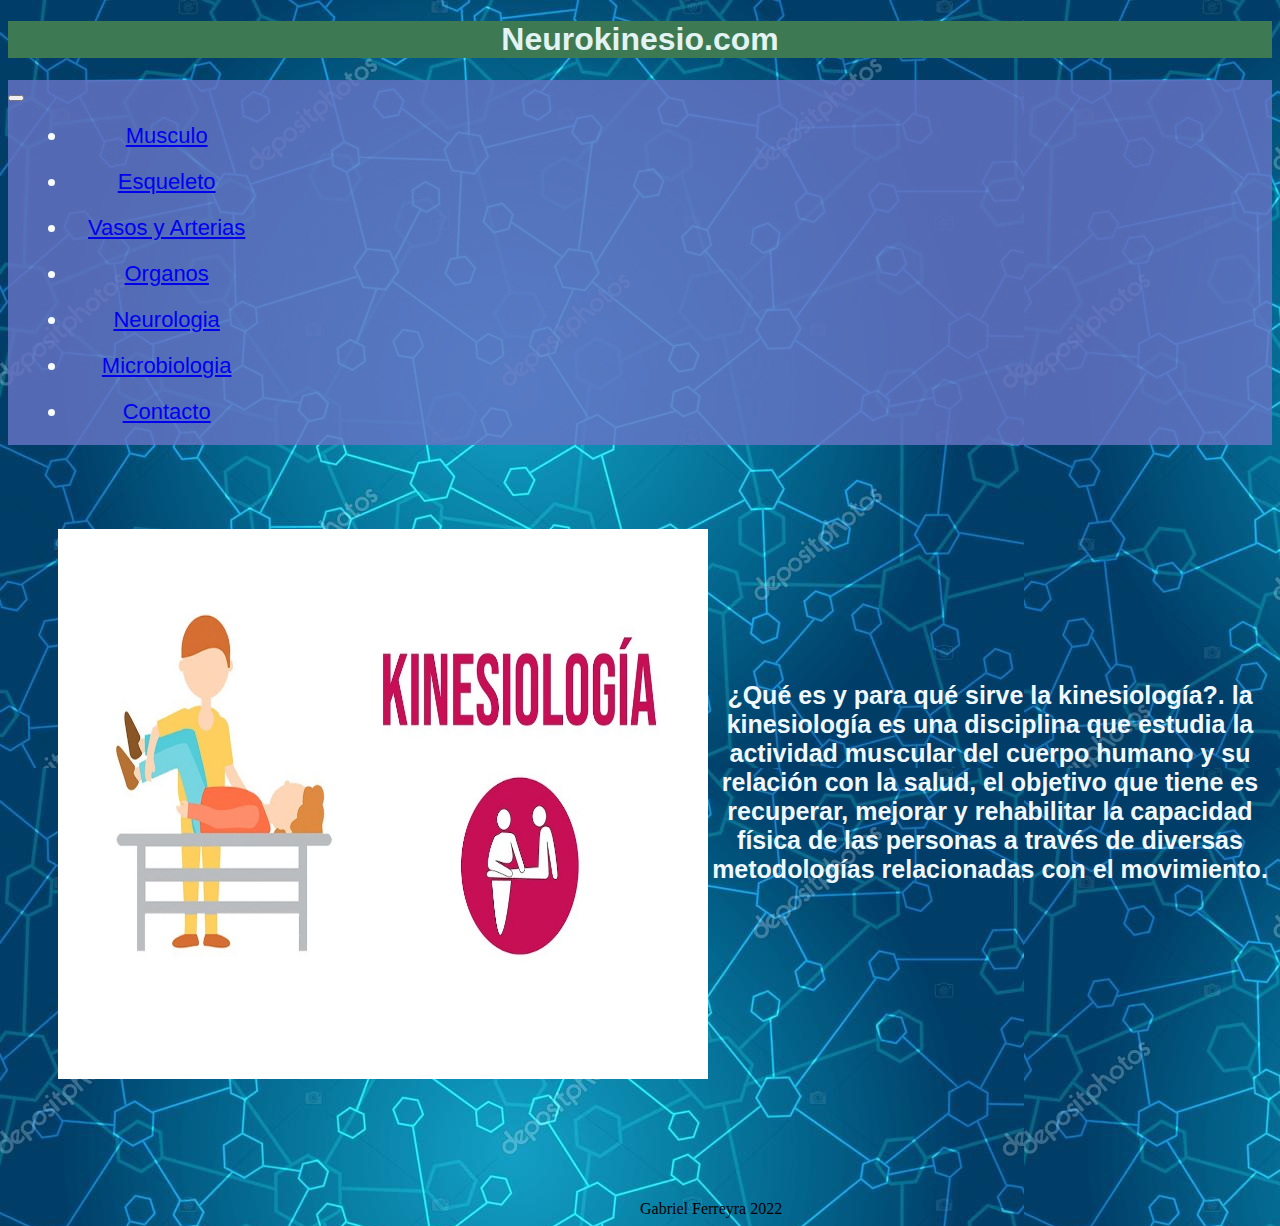
<file: index.html>
<!DOCTYPE html>
<html lang="es">
<head>
  <title>neuro kinesio</title>
  <meta charset="utf-8">
  <meta http-equiv="X-UA-Compatible" content="IE=edge">
  <meta name="viewport" content="width=device-width, initial-scale=1.0">
  <!--linkeo de bootstrap-->
  <link href="https://cdn.jsdelivr.net/npm/bootstrap@5.2.0/dist/css/bootstrap.min.css" rel="stylesheet" 
  integrity="sha384-gH2yIJqKdNHPEq0n4Mqa/HGKIhSkIHeL5AyhkYV8i59U5AR6csBvApHHNl/vI1Bx" crossorigin="anonymous">
  <!--linkeo de css-->
  <link rel="stylesheet" href="css/stylo.css">
</head> 
<body class="bodyy">
   <header class="cabecera"> 
      <h1 class="subtitulo">Neurokinesio.com</h1> 

   </header> 

   <nav class="navbar navbar-expand-lg navbar-dark bg-propio ">
      <div class="container-fluid d-lg-flex flex-lg-column">
        

        <button class="navbar-toggler" type="button" data-bs-toggle="collapse" data-bs-target="#navbarSupportedContent" aria-controls="navbarSupportedContent" aria-expanded="false" aria-label="Toggle navigation">
          <span class="navbar-toggler-icon"></span>
        </button>
        <div class="collapse navbar-collapse" id="navbarSupportedContent">
          <ul class=" navbar-nav text-center">
            
      <li class="nav-item"> 
          <a  class="nav-link" href="paginas/musculo.html" class="enlaces">Musculo</a>
      </li>
     <li class="nav-item">
          <a  class="nav-link" href="paginas/esqueleto.html"class="enlaces">Esqueleto </a>
         </li>
      <li class="nav-item">
          <a class="nav-link" href="paginas/vasosyarterias.html"class="enlaces">Vasos y Arterias</a>
         </li>
      <li class="nav-item"> 
         <a class="nav-link" href="paginas/organos.html"class="enlaces">Organos</a>
      </li>
      <li class="nav-item">
          <a class="nav-link" href="paginas/neurologia.html"class="enlaces">Neurologia</a>
         </li>
      <li class="nav-item"> 
         <a class="nav-link" href="paginas/microbiologia.html "class="enlaces">Microbiologia</a>
      </li> 
      <li class="nav-item"> 
         <a class="nav-link" href="paginas/contacto.html"class="enlaces">Contacto</a>
      </li> 
                    
          </ul>
        </div>
      </div>
    </nav>

  <!-- <nav class="navbar">
   <h3 class="subtituloo">Todo sobre anatomia y neurologia </h3>
   <ul class="menu"> 
      <li> <a href="paginas/musculo.html" class="enlaces">Musculo</a></li>
      <li> <a href="paginas/esqueleto.html"class="enlaces">Esqueleto </a></li>
      <li> <a href="paginas/vasosyarterias.html"class="enlaces">Vasos y Arterias</a></li>
      <li> <a href="paginas/organos.html"class="enlaces">Organos</a></li>
      <li> <a href="paginas/neurologia.html"class="enlaces">Neurologia</a></li>
      <li> <a href="paginas/microbiologia.html "class="enlaces">Microbiologia</a></li> 
   </ul>
      </nav > -->
<section> 
   <img src="img\maxresdefault.jpg" class="img" alt="imagen de kinesiologia">
   <h4 > <!--informacion de la pagina-->
   
   <article class="sobrekinesiologia ">

     <p>¿Qué es y para qué sirve la kinesiología?.
      la kinesiología es una disciplina que estudia la actividad muscular del cuerpo humano 
      y su relación con la salud, el objetivo que tiene es recuperar, mejorar y rehabilitar la 
      capacidad física de las personas a través de diversas metodologías relacionadas con el 
      movimiento.
   </p>
   </article>
</h4>



</section>
<footer class="footerr">
Gabriel Ferreyra 2022
</footer>
<!--linkeo js boptstrap-->
<script src="https://cdn.jsdelivr.net/npm/bootstrap@5.2.0/dist/js/bootstrap.bundle.min.js"
 integrity="sha384-A3rJD856KowSb7dwlZdYEkO39Gagi7vIsF0jrRAoQmDKKtQBHUuLZ9AsSv4jD4Xa" 
 crossorigin="anonymous"></script>
</body>    

</html>
</file>
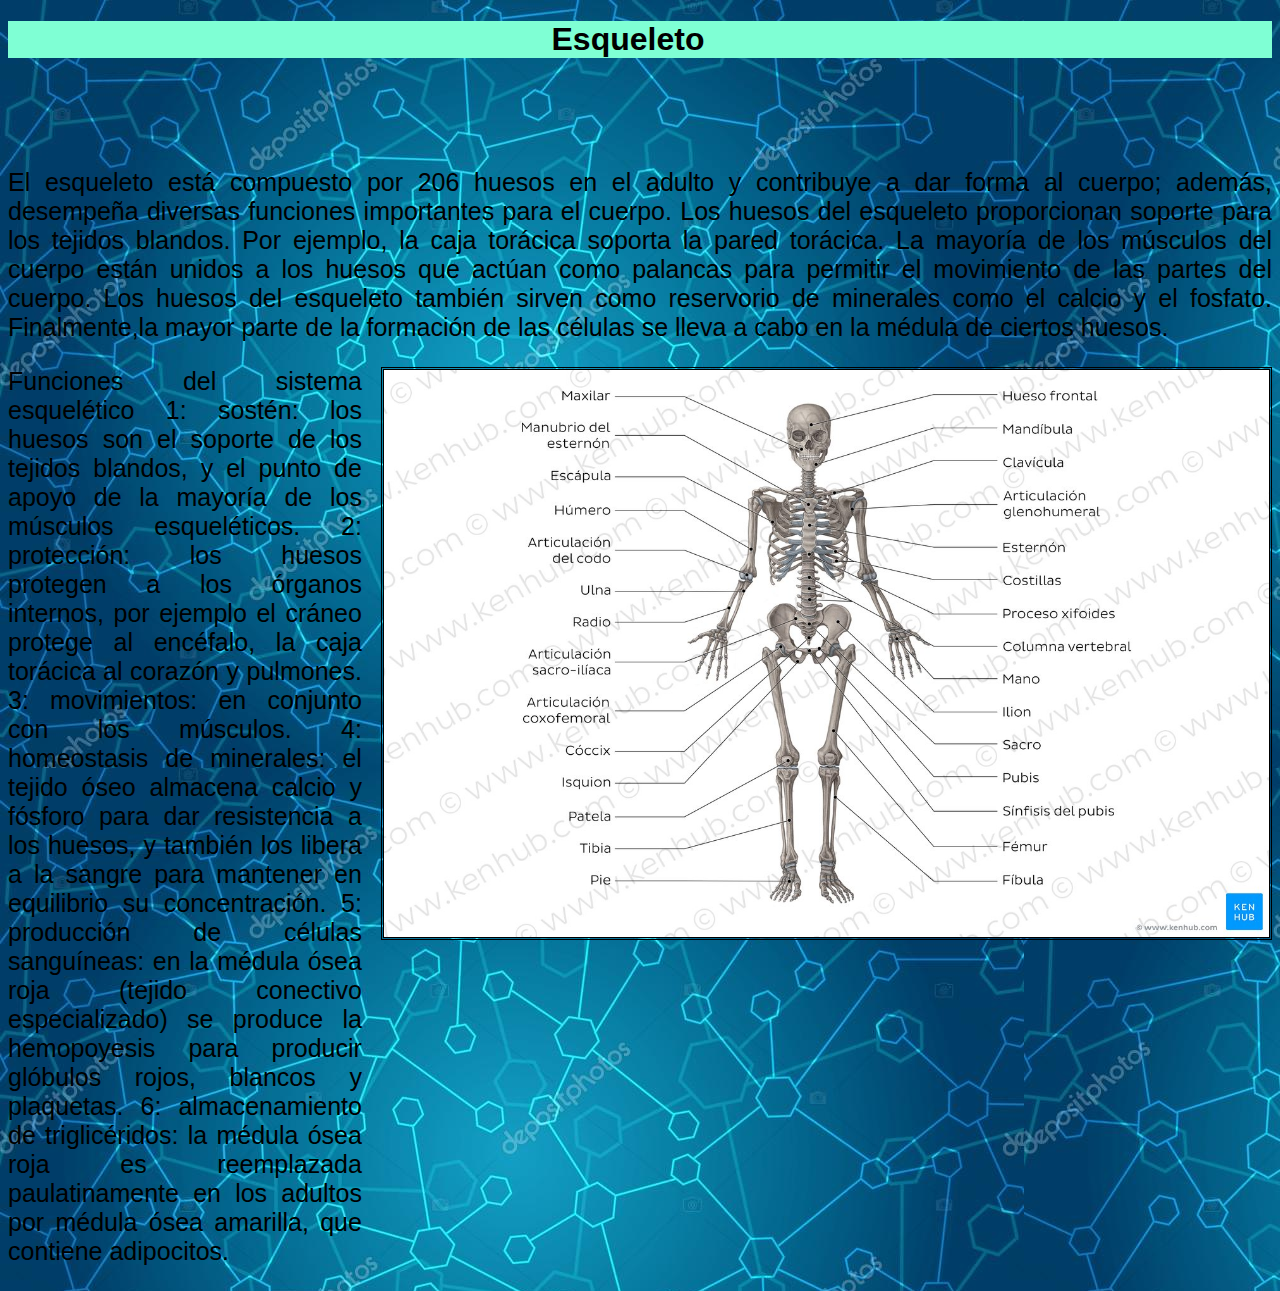
<file: paginas/esqueleto.html>
<!DOCTYPE html>
<html lang="es">
<head>
    <meta charset="UTF-8">
    <meta http-equiv="X-UA-Compatible" content="IE=edge">
    <meta name="viewport" content="width=device-width, initial-scale=1.0">
  <link rel="stylesheet" href="/style/style/stylepaginas.css">
    <title>esqueleto</title>
</head>
<body class="bodyy">
    <!--titulo-->
    <header class="titulo"> 
      <h1>Esqueleto</h1>   
    </header>
    <p class="sobreesqueleto">El esqueleto está compuesto por 206 huesos en el adulto y contribuye a dar forma al cuerpo;
        además, desempeña diversas funciones importantes para el cuerpo.
        Los huesos del esqueleto proporcionan soporte para los tejidos blandos.
        Por ejemplo, la caja torácica soporta la pared torácica. La mayoría de los músculos del cuerpo 
        están unidos a los huesos que actúan como palancas para permitir el movimiento de las partes del
        cuerpo. Los huesos del esqueleto también sirven como reservorio de minerales como el calcio y el
        fosfato. Finalmente,la mayor parte de la formación de las células se lleva a cabo en la médula de ciertos huesos.</p>

<section>
 <article>
<img class="imgesqueleto" src  ="/img/equeleto.jpg" alt="">
<p class="infodeesqueleto">
    Funciones del sistema esquelético
1: sostén: los huesos son el soporte de los tejidos blandos, y el punto de apoyo de la mayoría
de los músculos esqueléticos.
2: protección: los huesos protegen a los órganos internos, por ejemplo el cráneo protege al
encéfalo, la caja torácica al corazón y pulmones.
3: movimientos: en conjunto con los músculos.
4: homeostasis de minerales: el tejido óseo almacena calcio y fósforo para dar resistencia a
los huesos, y también los libera a la sangre para mantener en equilibrio su concentración.
5: producción de células sanguíneas: en la médula ósea roja (tejido conectivo especializado)
se produce la hemopoyesis para producir glóbulos rojos, blancos y plaquetas.
6: almacenamiento de triglicéridos: la médula ósea roja es reemplazada paulatinamente en
los adultos por médula ósea amarilla, que contiene adipocitos.
</p>
<section>
  </article>
</section>

    </body>
</html>
</file>
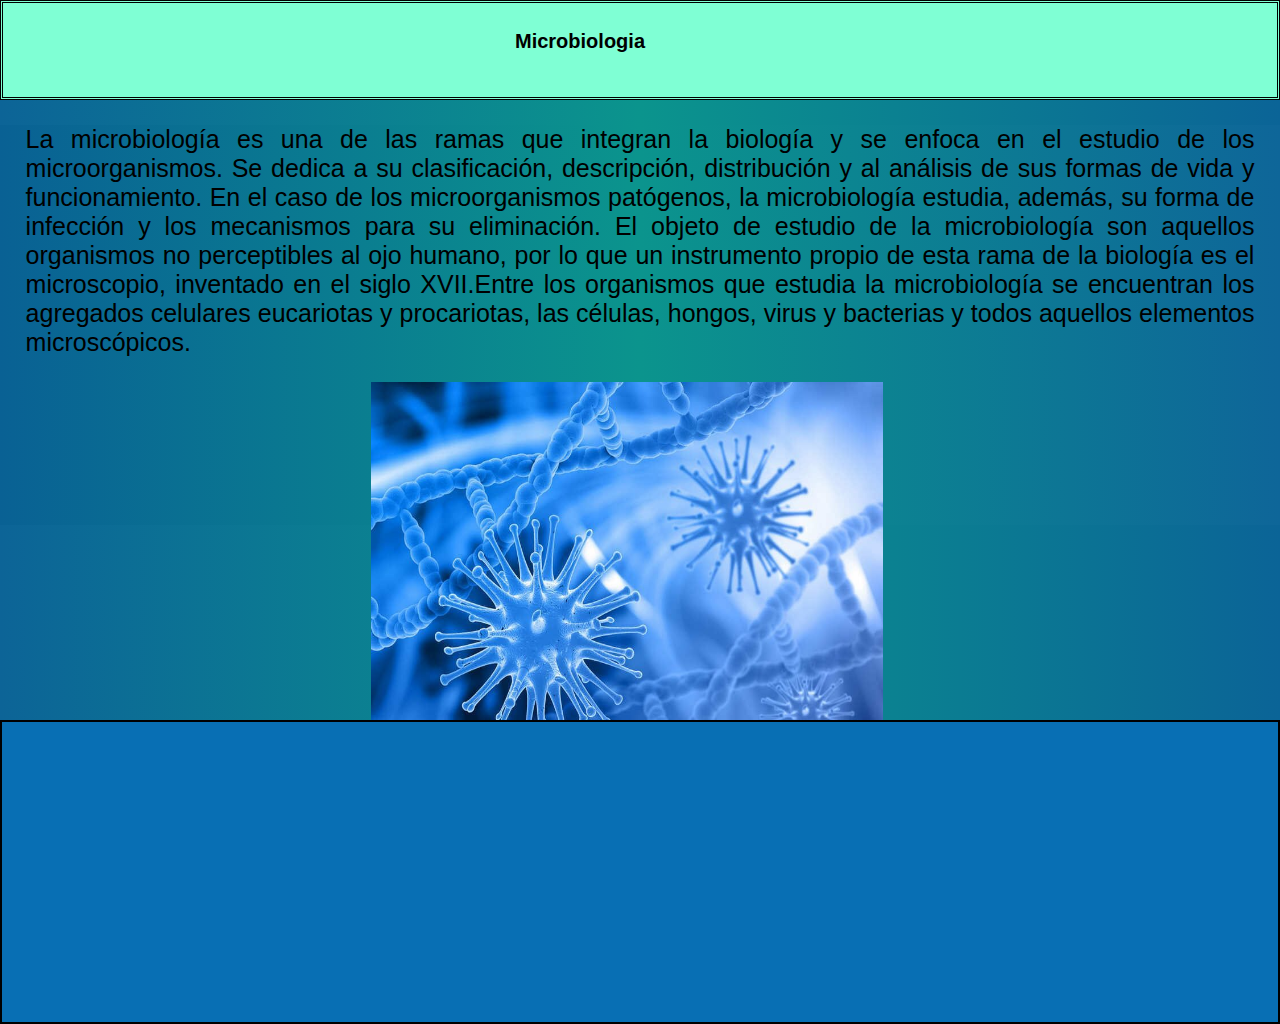
<file: paginas/microbiologia.html>
<!DOCTYPE html>
<html lang="en">
<head>
    <meta charset="UTF-8">
    <meta http-equiv="X-UA-Compatible" content="IE=edge">
    <meta name="viewport" content="width=device-width, initial-scale=1.0">
    <link rel="stylesheet" href="/style/style/stylepaginas.css">
    <title>microbiologia</title>
</head>
<body class="bodymicro" >
    <header class="header" >
        <h4>
            Microbiologia
        </h4>
    </header>
<main class="main1">
  <article >
    <div class="gradiente" >
     <p class="infomicro">
        La microbiología es una de las ramas que integran la biología y se enfoca en el estudio de los
        microorganismos. Se dedica a su clasificación, descripción, distribución y al análisis de sus 
        formas de vida y funcionamiento. En el caso de los microorganismos patógenos, la microbiología
        estudia, además, su forma de infección y los mecanismos para su eliminación.
        El objeto de estudio de la microbiología son aquellos organismos no perceptibles al ojo humano,
        por lo que un instrumento propio de esta rama de la biología es el microscopio, inventado en
        el siglo XVII.Entre los organismos que estudia la microbiología se encuentran los agregados
        celulares eucariotas y procariotas, las células, hongos, virus y bacterias y todos aquellos
        elementos microscópicos.
     </p>
     <img class="imgmicro" src="../img/micro.jpg" alt="">
    </div>
 </article>
</main>
<main class="main2">
   <article class="divpadre">
    <div class="div">

    </div>

  </article>
</main> 
</body>
</html>
</file>
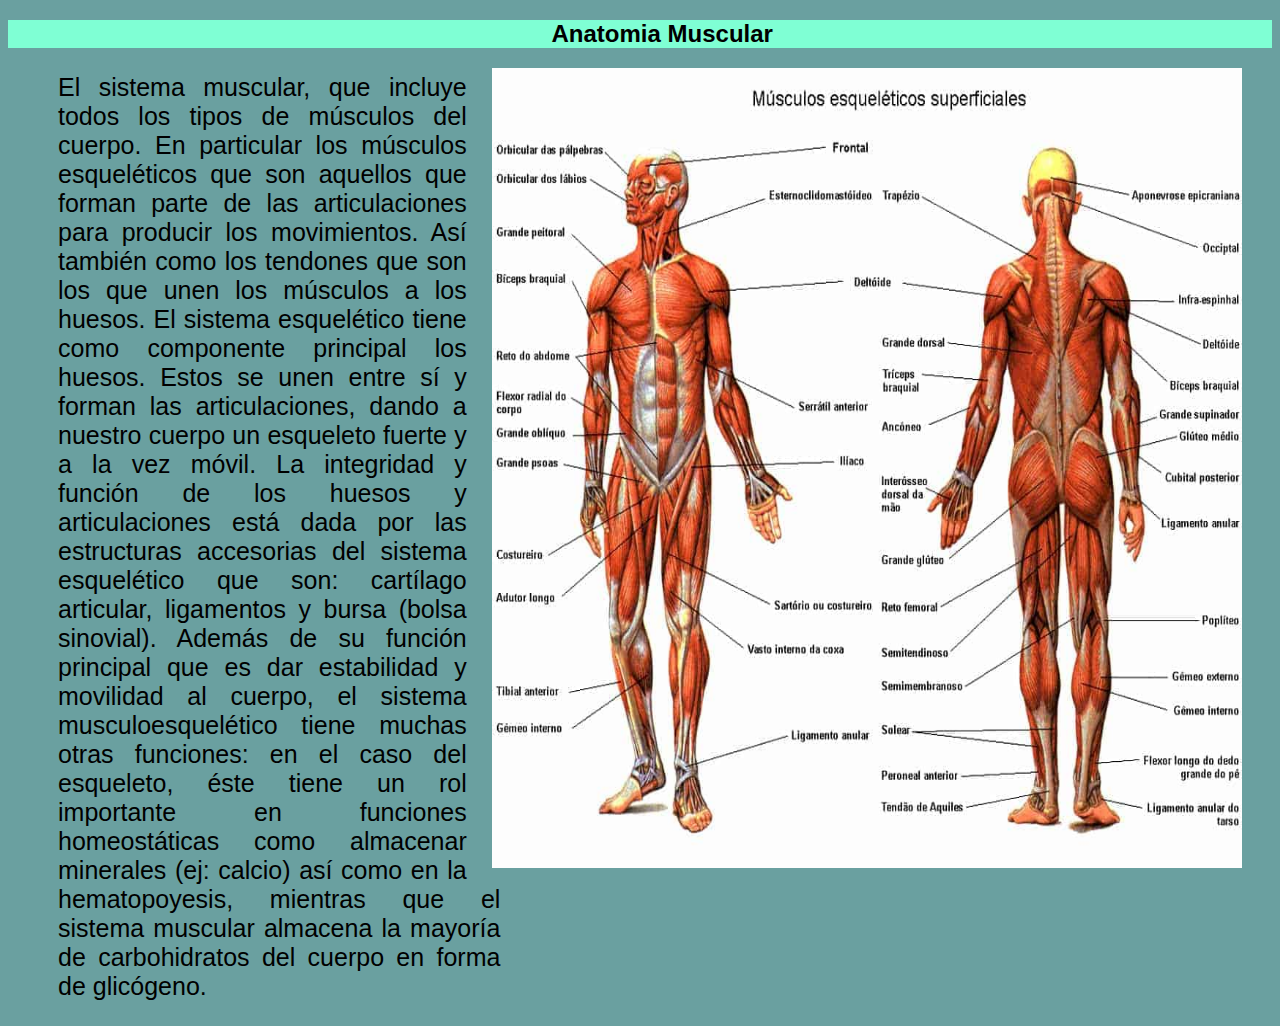
<file: paginas/musculo.html>
<!DOCTYPE html>
<html lang="es">
<head>
    <meta charset="UTF-8">
    <meta http-equiv="X-UA-Compatible" content="IE=edge">
    <meta name="viewport" content="width=device-width, initial-scale=1.0">
  <link rel="stylesheet" href="/style/style/stylepaginas.css">
    <title>musculos</title>
</head>
<body class="body">
    
    <!--titulo-->
    <h2 class="titulo">
        Anatomia Muscular
    </h2>
    <img class="imgmusculos" src="/img/musculos.jpg" alt="">
    <p class="sobrelosmusculos">
        El sistema muscular, que incluye todos los tipos de músculos del cuerpo.
        En particular los músculos esqueléticos que son aquellos que forman parte 
        de las articulaciones para producir los movimientos.
        Así también como los tendones que son los que unen los músculos a los huesos.
        El sistema esquelético tiene como componente principal los huesos. 
        Estos se unen entre sí y forman las articulaciones, dando a nuestro cuerpo un esqueleto fuerte y 
        a la vez móvil. La integridad y función de los huesos y articulaciones está dada por las
        estructuras accesorias del sistema esquelético que son: cartílago articular,
        ligamentos y bursa (bolsa sinovial).
        Además de su función principal que es dar estabilidad y movilidad al cuerpo,
        el sistema musculoesquelético tiene muchas otras funciones: en el caso del esqueleto,
        éste tiene un rol importante en funciones homeostáticas como almacenar minerales (ej: calcio)
        así como en la hematopoyesis, mientras que el sistema muscular almacena la mayoría de carbohidratos del
         cuerpo en forma de glicógeno.
    </p>


</body>
</html>
</file>
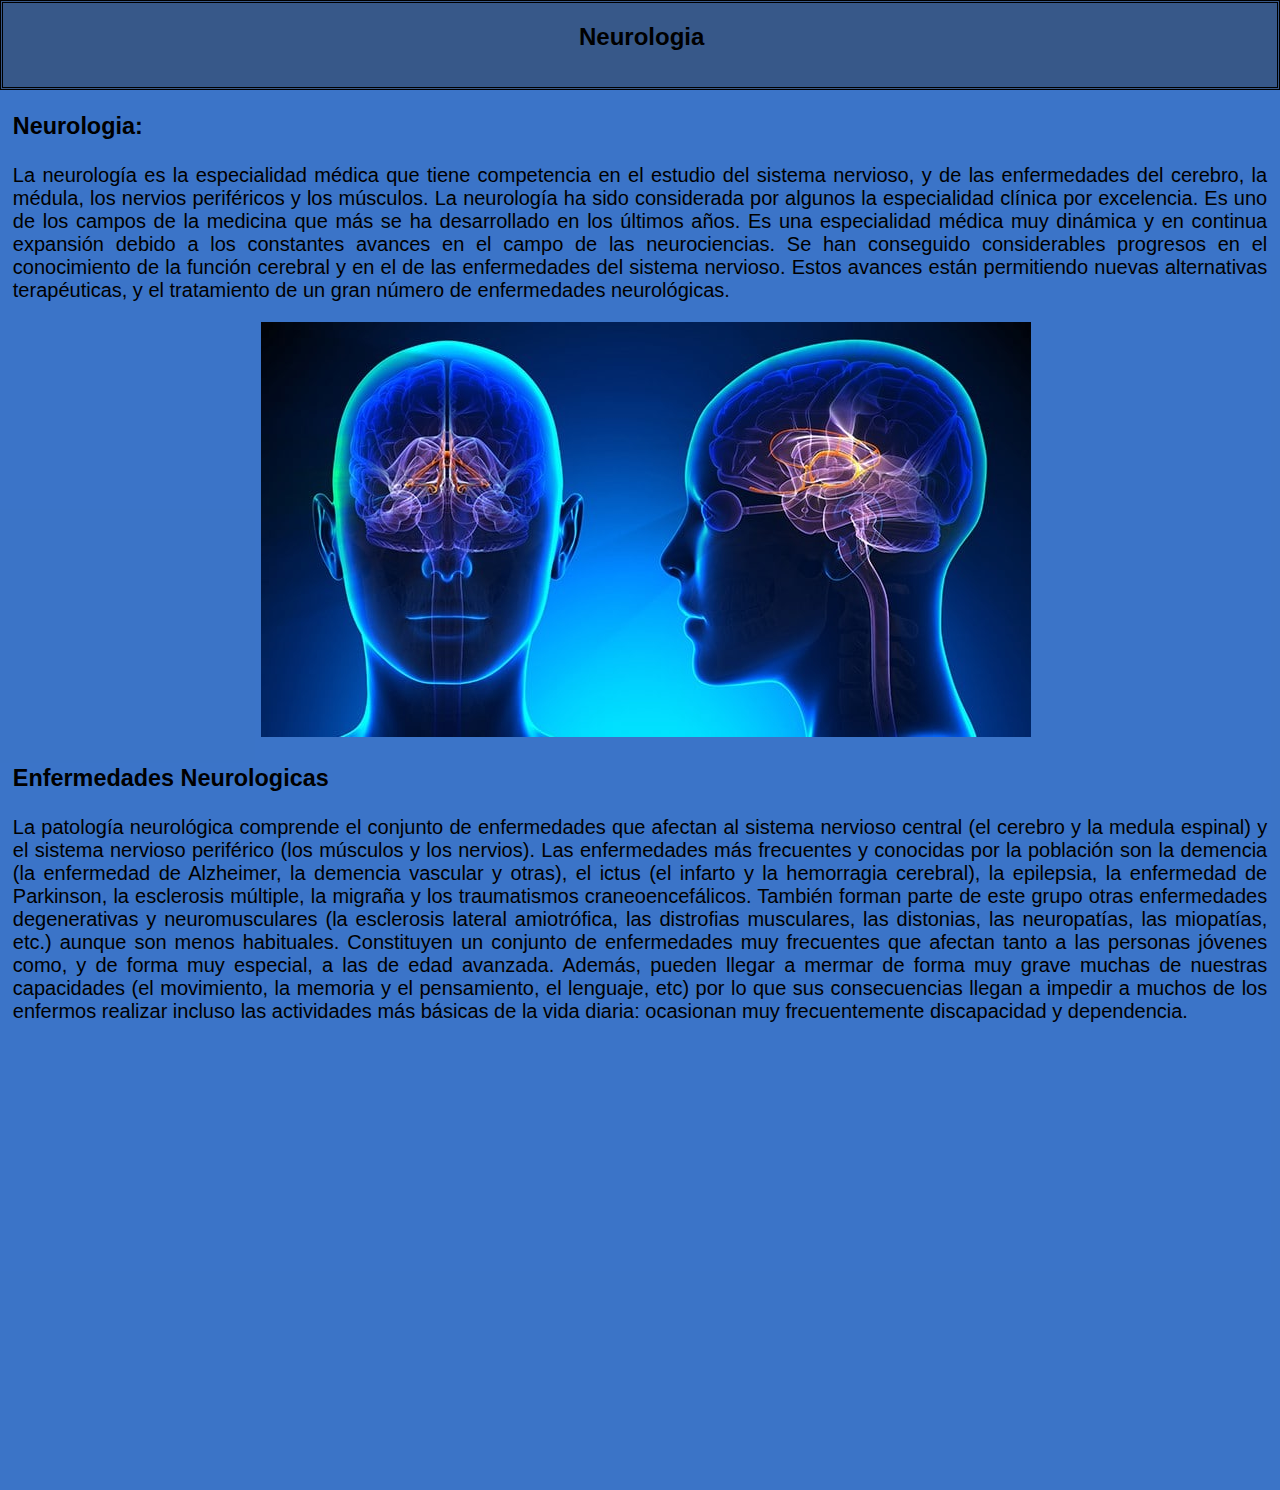
<file: paginas/neurologia.html>
<!DOCTYPE html>
<html lang="en">
<head>
    <meta charset="UTF-8">
    <meta http-equiv="X-UA-Compatible" content="IE=edge">
    <meta name="viewport" content="width=device-width, initial-scale=1.0">
    <link rel="stylesheet" href="/style/style/stylepaginas.css">
    <title>neurologia</title>
</head>
<body class="body3" >
<header class="header3">
<!--titulo-->
<h2 class="titulo3" >
Neurologia
</h2>
</header>
<main class="main3">
        
    <!--sobre tejidos y organos-->
<h3>
Neurologia:
</h3>

<p>
    La neurología es la especialidad médica que tiene competencia en el estudio del sistema nervioso, 
    y de las enfermedades del cerebro, la médula, los nervios periféricos y los músculos.

    La neurología ha sido considerada por algunos la especialidad clínica por excelencia.
     Es uno de los campos de la medicina que más se ha desarrollado en los últimos años. 
     Es una especialidad médica muy dinámica y en continua expansión debido a los constantes avances 
     en el campo de las neurociencias. Se han conseguido considerables progresos en el conocimiento 
     de la función cerebral y en el de las enfermedades del sistema nervioso. Estos avances están 
     permitiendo nuevas alternativas terapéuticas, y el tratamiento de un gran número de enfermedades
      neurológicas.
</p>
<div class="card" >
<img class="imgcard5"  src="../img/neurologia.jpeg" alt="">

</div>
<h3>
    Enfermedades Neurologicas
</h3>
<p> 
    La patología neurológica comprende el conjunto de enfermedades que afectan al
    sistema nervioso central (el cerebro y la medula espinal) y el sistema nervioso
    periférico (los músculos y los nervios). Las enfermedades más frecuentes y conocidas
    por la población son la demencia (la enfermedad de Alzheimer, la demencia vascular y
    otras), el ictus (el infarto y la hemorragia cerebral), la epilepsia, la enfermedad de
    Parkinson, la esclerosis múltiple, la migraña y los traumatismos craneoencefálicos.
    También forman parte de este grupo otras enfermedades degenerativas y
    neuromusculares (la esclerosis lateral amiotrófica, las distrofias musculares, las
    distonias, las neuropatías, las miopatías, etc.) aunque son menos habituales.
    Constituyen un conjunto de enfermedades muy frecuentes que afectan tanto a las
    personas jóvenes como, y de forma muy especial, a las de edad avanzada. Además,
    pueden llegar a mermar de forma muy grave muchas de nuestras capacidades (el
    movimiento, la memoria y el pensamiento, el lenguaje, etc) por lo que sus
    consecuencias llegan a impedir a muchos de los enfermos realizar incluso las
    actividades más básicas de la vida diaria: ocasionan muy frecuentemente
    discapacidad y dependencia. 

</p>

</main>



    
</body>
</html>
</file>
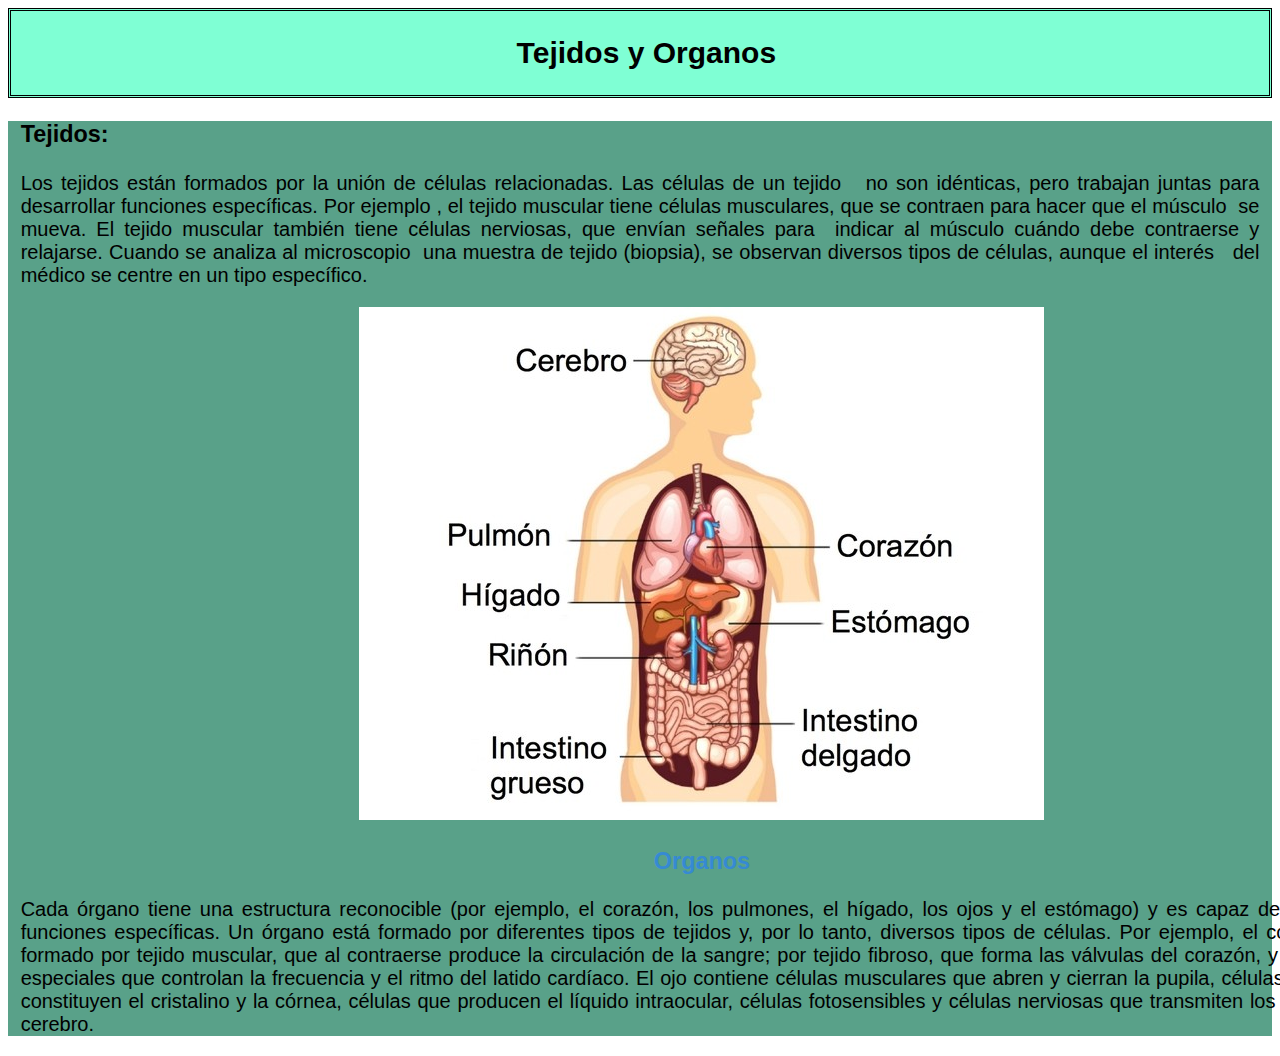
<file: paginas/organos.html>
<!DOCTYPE html>
<html lang="en">
<head>
    <meta charset="UTF-8">
    <meta http-equiv="X-UA-Compatible" content="IE=edge">
    <meta name="viewport" content="width=device-width, initial-scale=1.0">
    <link rel="stylesheet" href="/style/style/stylepaginas.css">
    <title>organos</title>
</head>
<body class="body2">
    
<header class="header" >
    <h2 class="titulo2" >Tejidos y Organos</h2>
</header>
    <main class="main">
        
        <!--sobre tejidos y organos-->
<h3>
    Tejidos:
</h3>
<p class="p2">
    Los tejidos están formados por la unión de células relacionadas. Las células de un tejido
    no son idénticas, pero trabajan juntas para desarrollar funciones específicas. Por ejemplo
    , el tejido muscular tiene células musculares, que se contraen para hacer que el músculo
    se mueva. El tejido muscular también tiene células nerviosas, que envían señales para 
   indicar al músculo cuándo debe contraerse y relajarse. Cuando se analiza al microscopio 
   una muestra de tejido (biopsia), se observan diversos tipos de células, aunque el interés
   del médico se centre en un tipo específico.
</p>

<div class="imgcard" >
    <div class="card" >
<img class="orgimg" src="../img/organos.jpg" alt="">
<h3 > Organos</h3>
</div>

<p class="p" > 
    
    Cada órgano tiene una estructura reconocible (por ejemplo, el corazón,
     los pulmones, el hígado, los ojos y el estómago) y es capaz de desarrollar funciones específicas. 
    Un órgano está formado por diferentes tipos de tejidos y, por lo tanto, diversos tipos de células.
     Por ejemplo, el corazón está formado por tejido muscular, que al contraerse produce la circulación 
     de la sangre; por tejido fibroso, que forma las válvulas del corazón, y por células especiales que
     controlan la frecuencia y el ritmo del latido cardíaco. El ojo contiene células musculares que
    abren y cierran la pupila, células claras que constituyen el cristalino y la córnea, células
    que producen el líquido intraocular, células fotosensibles y células nerviosas que transmiten
     los impulsos al cerebro.
</p>

    </main>
    
    <footer class="footer" >
        
    </footer>
</body>
</html>
</file>
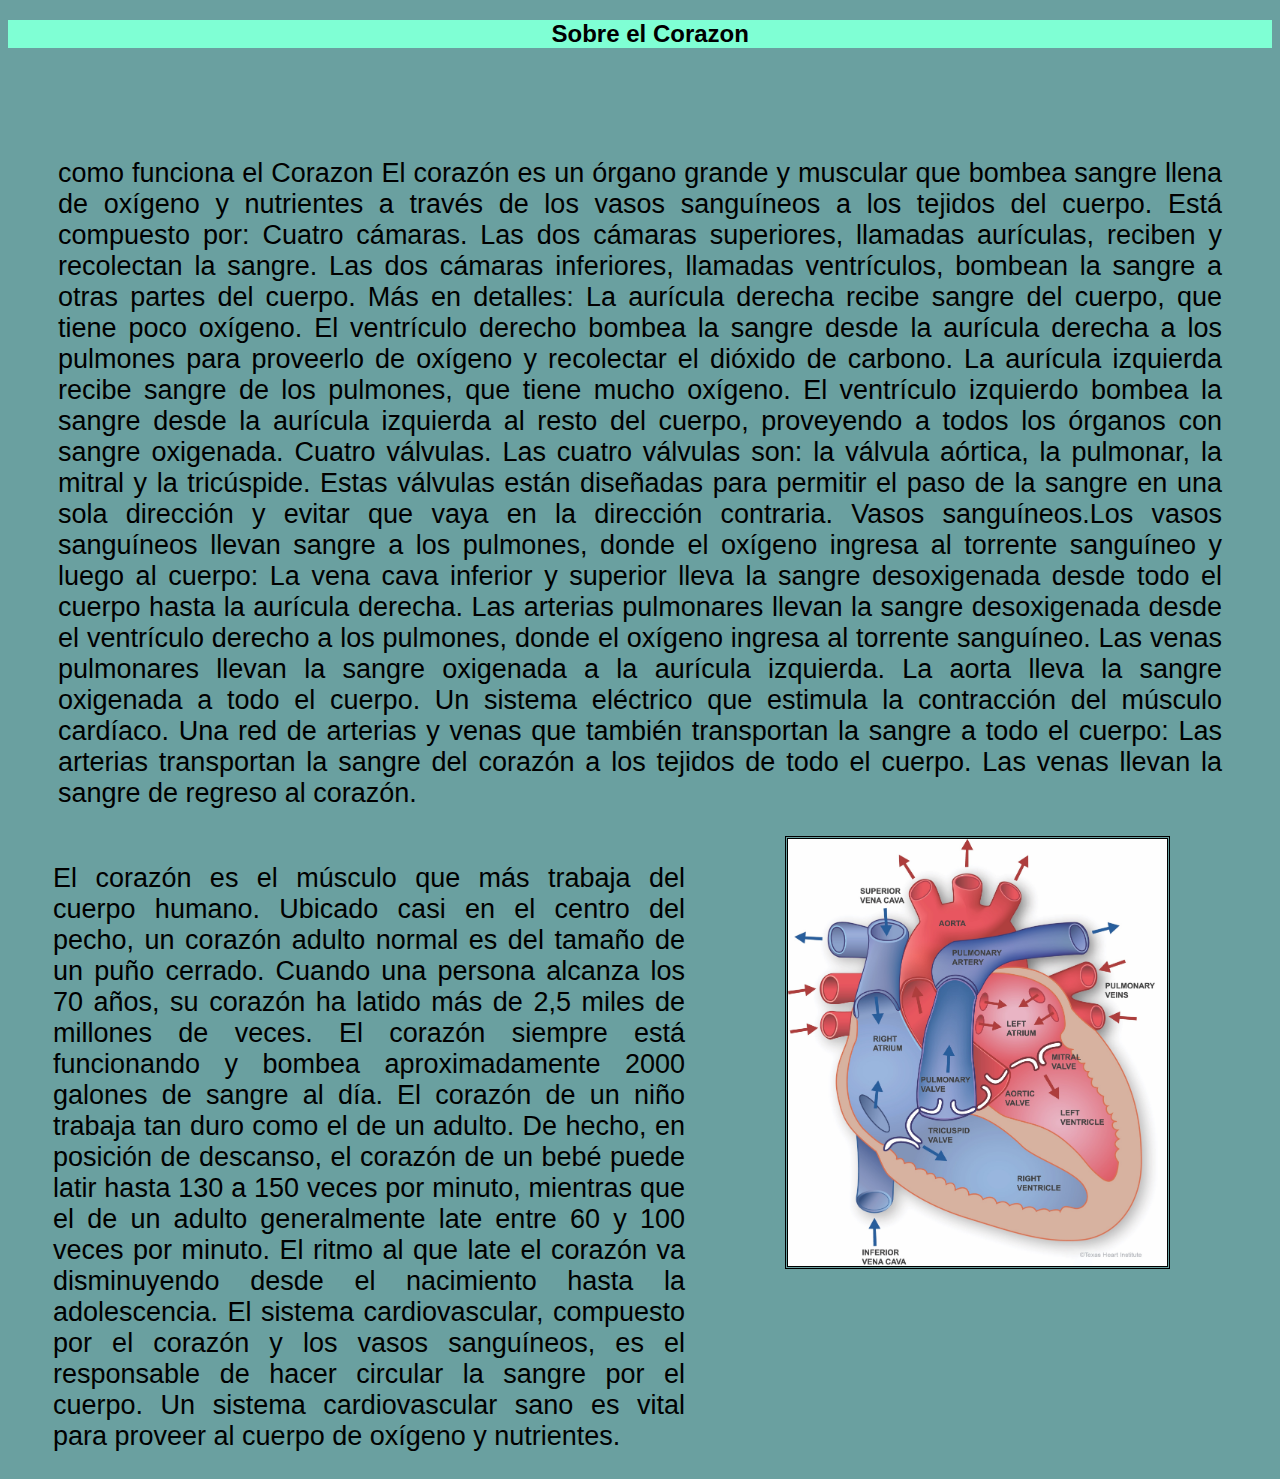
<file: paginas/vasosyarterias.html>
<!DOCTYPE html>
<html lang="en">
<head>
    <meta charset="UTF-8">
    <meta http-equiv="X-UA-Compatible" content="IE=edge">
    <meta name="viewport" content="width=device-width, initial-scale=1.0">
    <link rel="stylesheet" href="/style/style/stylepaginas.css">
    <title>vasosyarterias</title>
</head>
<body class="body" >
    <!--titulo-->
    <h2 class="titulo"> Sobre el Corazon</h2>
    
    <p class="sobrecorazon">
        como funciona el Corazon
        El corazón es un órgano grande y muscular que bombea sangre llena de oxígeno y nutrientes a través de los vasos sanguíneos a los tejidos del cuerpo. Está compuesto por:
        Cuatro cámaras.
        Las dos cámaras superiores, llamadas aurículas, reciben y recolectan la sangre. Las dos cámaras inferiores, llamadas ventrículos, bombean la sangre a otras partes del cuerpo. Más en detalles:
        La aurícula derecha recibe sangre del cuerpo, que tiene poco oxígeno.
        El ventrículo derecho bombea la sangre desde la aurícula derecha a los pulmones para proveerlo de oxígeno y recolectar el dióxido de carbono.
        La aurícula izquierda recibe sangre de los pulmones, que tiene mucho oxígeno.
        El ventrículo izquierdo bombea la sangre desde la aurícula izquierda al resto del cuerpo, proveyendo a todos los órganos con sangre oxigenada.
        Cuatro válvulas. Las cuatro válvulas son: la válvula aórtica, la pulmonar, la mitral y la tricúspide. Estas válvulas están diseñadas para permitir el paso de la sangre en una sola dirección y evitar que vaya en la dirección contraria.
        Vasos sanguíneos.Los vasos sanguíneos llevan sangre a los pulmones, donde el oxígeno ingresa al torrente sanguíneo y luego al cuerpo:
        La vena cava inferior y superior lleva la sangre desoxigenada desde todo el cuerpo hasta la aurícula derecha.
        Las arterias pulmonares llevan la sangre desoxigenada desde el ventrículo derecho a los pulmones, donde el oxígeno ingresa al torrente sanguíneo.
        Las venas pulmonares llevan la sangre oxigenada a la aurícula izquierda.
        La aorta lleva la sangre oxigenada a todo el cuerpo.
        Un sistema eléctrico que estimula la contracción del músculo cardíaco.
        Una red de arterias y venas que también transportan la sangre a todo el cuerpo:
        Las arterias transportan la sangre del corazón a los tejidos de todo el cuerpo.
        Las venas llevan la sangre de regreso al corazón.
    </p>
    
<section>
    
    <p class= "derecha"> 
        
        El corazón es el músculo que más trabaja del cuerpo humano. Ubicado casi en el centro del pecho, un corazón adulto normal es del tamaño de un puño cerrado. 
        Cuando una persona alcanza los 70 años, su corazón ha latido más de 2,5 miles de millones de veces. El corazón siempre está funcionando y bombea aproximadamente 2000 galones de sangre al día.
        El corazón de un niño trabaja tan duro como el de un adulto. De hecho, en posición de descanso, el corazón de un bebé puede latir hasta 130 a 150 veces por minuto, mientras que el de un adulto generalmente late entre 60 y 100 veces por minuto. 
        El ritmo al que late el corazón va disminuyendo desde el nacimiento hasta la adolescencia.
        El sistema cardiovascular, compuesto por el corazón y los vasos sanguíneos, es el responsable de hacer circular la sangre por el cuerpo. Un sistema cardiovascular sano es vital para proveer al cuerpo de oxígeno y nutrientes.
     </p>
          
     <img class="imgcorazon" src="../img/corazon.jpg " alt="">  
</section>
</body>
</html>
</file>
<file: css/stylo.css>
.bodyy {
  background-image: url(/img/fondo.jpg);
}

.nav-item {
  color: rgb(247, 252, 252);
  font-family: Arial, Helvetica, sans-serif;
  font-size: 22px;
  margin: 20px;
  -webkit-text-decoration-line: none;
          text-decoration-line: none;
}

.cabecera {
  background-color: rgb(61, 121, 83);
  font-family: "Roboto", sans-serif;
  color: hsl(180deg, 35%, 92%);
  text-align: center;
  font-size: 100%;
}

.subtituloo {
  font-family: "Roboto", sans-serif;
  text-align: center;
  color: rgb(183, 193, 201);
  text-rendering: optimizeLegibility;
}

.bg-propio {
  background: rgba(101, 115, 196, 0.829);
  width: 100%;
  font-family: Arial, Helvetica, sans-serif;
  font-size: 20px;
  -webkit-text-decoration-line: none;
          text-decoration-line: none;
  display: inline-flex;
}

.navbar-nav {
  width: 100%;
  text-align: centEr;
  color: rgb(245, 245, 245);
}

.img {
  width: 650px;
  height: 550px;
  float: left;
  padding-left: 50px;
  margin-top: 5%;
}

.sobrekinesiologia {
  font-family: "Roboto", sans-serif;
  color: aliceblue;
  font-size: 25px;
  text-align: center;
  padding-top: 15%;
}

.footerr {
  margin-top: 25%;
  padding-left: 50%;
  color: black;
}/*# sourceMappingURL=stylo.css.map */
</file>
<file: style/style/stylepaginas.css>
.bodyy{
    background-image: url(/img/fondo.jpg);
    
    
    
}

.nav-item{
    color: rgb(247, 252, 252);
    font-family: Arial, Helvetica, sans-serif;
    font-size: 22px;
    margin:20px;
    text-decoration-line:none;
    
}

.cabecera{
    background-color: rgb(61, 121, 83);
    font-family: 'Roboto', sans-serif;
    color: hsl(180, 35%, 92%);
    text-align: center;
    font-size: 100%;
   
}

.subtituloo{
    font-family: 'Roboto', sans-serif;
    text-align: center;
    color: rgb(183, 193, 201);
    text-rendering:optimizeLegibility;
    
    
}

.bg-propio{
    background: rgba(101, 115, 196, 0.829);
    width: 100%;
    font-family: Arial, Helvetica, sans-serif;
    font-size: 20px;
    text-decoration-line:none;
    display: inline-flex;
    
}


.navbar-nav{
    width: 100%;
    text-align: centEr;
    color: rgb(245, 245, 245);
    
    
}



.img{ 
    width: 650px;
    height:550px ;
    float: left;
    padding-left: 50px;
    margin-top: 5%;

}
.sobrekinesiologia{
    font-family: 'Roboto', sans-serif;
    color: aliceblue;
    font-size: 25px;
    text-align: center;
    padding-top: 15%;
    
    
        
}

 
.footerr{
margin-top: 25%;
padding-left: 50%;
color: black;

}

/*musculospagina*/

.body{
background-color: rgb(106, 160, 160);
}

.titulo{
    

    font-family: Arial, Helvetica, sans-serif;
    background-color: aquamarine;
    padding-left: 43%;
    

}
.imgmusculos{
width:  750px;
height: 800px;
margin-right:30px;
margin-left:2%;
float:right


}
.sobrelosmusculos{
font-size: 25px;
font-family: Arial, Helvetica, sans-serif;
text-align: justify;
width: 35%;
margin-left: 50px;





}

/* aca empieza style de pagina esqueleto*/

.sobreesqueleto{
margin-top: 110px;
text-align: justify;
font-family: Arial, Helvetica, sans-serif;
font-size:25px
}

.imgesqueleto{
width:70%;
height:60% ;
border-style:double;
float: right;

}

.infodeesqueleto{
font-family: Arial, Helvetica, sans-serif;
font-size: 25px;
text-align:justify;
width: 28%;

}
/* aca empieza style de pagina vasos y arterias */

.sobrecorazon{
    font-size: 27px;
    margin-top: 110px;
    text-align:justify ;
    font-family: Arial, Helvetica, sans-serif;
    margin-left:50px;
    margin-right: 50px;
}
.imgcorazon{
    width:30%;
    border-style:double;
    margin-left: 100px;


}
.derecha{
    font-size: 27px;
    text-align:justify ;
    font-family: Arial, Helvetica, sans-serif; 
    width:50%;
    margin-left: 45px;
    float: left;
    
   
}




/* aca empieza style de pagina organos*/


    
.p{
    width: 110%;

}
.header{

background-color: aquamarine;
font-family: Arial, Helvetica, sans-serif;
padding-left: 40%;
border-style: double;
font-size: 20px;


}

.main{
background-color: rgb(89, 161, 137);
font-size: 20px;
text-align:justify ;
font-family: Arial, Helvetica, sans-serif;
padding-left: 1%;
padding-right: 1%;


}



.card{
margin-left: 50px;
text-align: center;
color: rgb(54, 138, 211);

}
/* aca empieza la pagina de neurologia*/
.body3{
    display: grid;
    grid-template-areas:"header",
                         "main";                        
    grid-template-columns: 100%  ;
    grid-template-rows: 90px 1400px;
    background-color: rgba(9, 80, 185, 0.548);
    margin:auto;
    
} 
.header3{


    background-color: rgba(1, 29, 71, 0.548);
    font-family: Arial, Helvetica, sans-serif;
    
    padding-left: 45%;
    border-style: double;
    min-width:250px ;
   
    
    }
    
    .main3{
    background-color: rgba(9, 80, 185, 0.548);
    font-size: 20px;
    text-align:justify ;
    font-family: Arial, Helvetica, sans-serif;
    padding-left: 1%;
    padding-right: 1%;
    
    }
    
    
    
.imgcard5{
    margin-right:10%;
    
}
    
    .card{
    margin-left: 10%;
    text-align:center; 
    

    }
    
   
    
        /* aca empieza style de microbiologia*/
        .bodymicro{
            display: grid;
            grid-template-areas:"main1",
                                 "main2";                        
            grid-template-columns: 100%  ;
            grid-template-rows: 100px 620px;
            background-image:linear-gradient(to left ,rgb(11, 100, 151),rgb(11, 148, 141),rgb(12, 100, 151) );
            margin:auto;
        }
        
     

        .gradiente{
            width:100%;
            height:400px ;
            background-image:linear-gradient(to left ,rgb(14, 102, 153),rgb(11, 148, 141),rgb(9, 97, 148) );
            font-size: 25px;
            font-family: Arial, Helvetica, sans-serif;
            text-align: justify;
           
        }
       
        .infomicro{
            margin-left: 2%;
            margin-right: 2%;
        }
            
             
        .imgmicro{
            margin-left: 29%;
            width: 40%;
            height: 90%;
        }


.divpadre{
    border:2px solid black;
}

       .div{
        width:100%;
        height:300px ;
        animation-name: example;
        animation-duration: 3s;
        background-color: rgb(8, 111, 180);
        animation-iteration-count: infinite;
       }
       @keyframes example {
        20%   {background-color: rgb(10, 143, 136);}
        25%  {background-color: rgb(51, 177, 194);}
        
      }
    
    
      /* responsiv*/


    @media screen and (min-width:200px) and (max-width:768px){
        .body3{
            width:200%;
            background-color: rgb(20, 75, 196);    

    }     
       
        
        .imgcard5{
            height: 300px;
            

        }
             
        /*responsiv de index*/
    
        .bodyy{
            display: grid;
            
            
            
            
        }
        .cabecera{
            width: 129%;
        }
         .navbar{
            width: 129%;
            font-size: x-large;
            display:inline-block;
            padding-block-end: 10%;        

         }

         .img{
          margin-left: 9%;
          

         }
        .sobrekinesiologia{
            margin-top: 60%;
            margin-left: 24%;
            text-align: center;
            
        }
        /* responsive de musculos*/

    
    
        
        
        .imgmusculos{
        width:  320px;
        height: 350px;
        margin-right: 7%
        
        
        
        }
        .sobrelosmusculos{
        width: 80%;
        text-align:justify;
        
        }
        /*responsive de esqueleto*/

        .infodeesqueleto{
            width: 100%;
            
            
        }
        .titulo{
            padding-left: 30%;
        }
        .imgesqueleto{
        width: 100%;

        }
            /*responsive de vya*/
            .derecha{
             width: 90%;
             margin: 5%;
            
            }
            .imgcorazon{
                width: 55%;
               
                
                
            }
            .sobrecorazon{
                width: 90%;
                margin: 5%;
            }
            /*responsiv de organos*/
            
                .header{
                    width: 115%;
                    margin-left: 12%;
                    background-color: aquamarine;
                    padding-left: 50%;
                }
            .main{
                width: 166%;
                margin-left: 4%;
                background-color: aquamarine;
            }
             
             .p2{
                margin: 1%;
             }
             .body2{
                width: 100%;
                margin-top: 20%;
                background-color: aquamarine;
            
                
             }
            .p{
                width: 500%;
                background-color: aquamarine;
            }
             .imgcard{
               width: 19%;
               margin-top: 10%;
              
            
             }
              .orgimg{
                width: 520%;

              }
              .header{
                width: 100%;
                margin-left: 7%;
            }
              
             /*respnsive de micro*/
             .divpadre{
                width: 178%;
                margin-top: 130%;
             }
             .infomicro{
                width:170%;

             }
             .imgmicro{
                width: 120%;
             }
             
             
                     
                
                
            }
</file>
